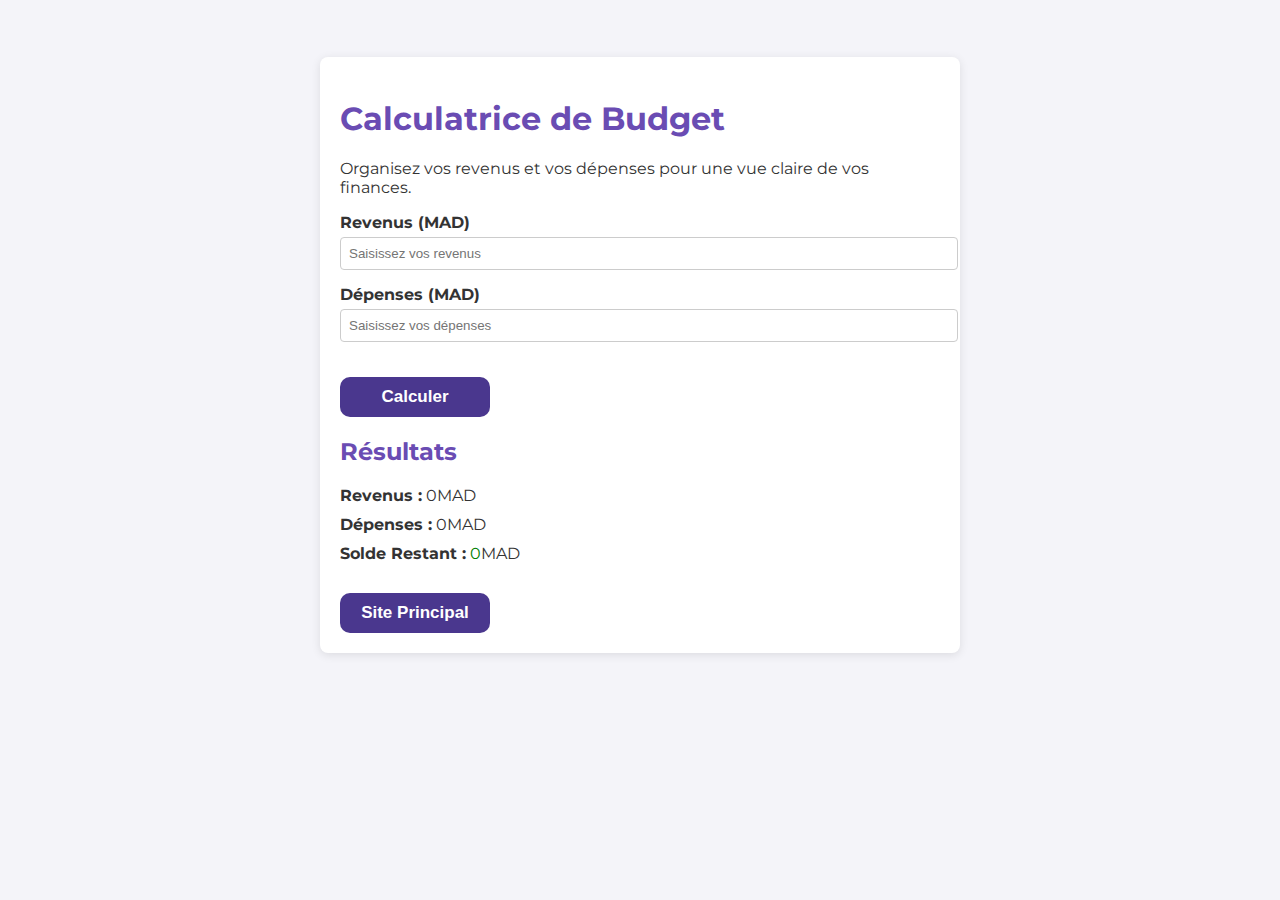
<file: Calculatrice.html>
<!DOCTYPE html>
<html lang="en">
<head>
    <meta charset="UTF-8">
    <meta name="viewport" content="width=device-width, initial-scale=1.0">
    <title>Calculatrice de Budget</title>
    <link rel="stylesheet" href="clactyles.css">
</head>
<body>
    <div class="container">
        <h1>Calculatrice de Budget</h1>
        <p>Organisez vos revenus et vos dépenses pour une vue claire de vos finances.</p>

        <form id="budget-form">
            <div class="input-group">
                <label for="income">Revenus (MAD)</label>
                <input type="number" id="income" placeholder="Saisissez vos revenus" required>
            </div>

            <div class="input-group">
                <label for="expenses">Dépenses (MAD)</label>
                <input type="number" id="expenses" placeholder="Saisissez vos dépenses" required>
            </div>

            <button type="button" id="calculate-button">Calculer</button>
        </form>

        <div class="results">
            <h2>Résultats</h2>
            <p><strong>Revenus :</strong> <span id="result-income">0</span>MAD</p>
            <p><strong>Dépenses :</strong> <span id="result-expenses">0</span>MAD</p>
            <p><strong>Solde Restant :</strong> <span id="result-balance" class="positive">0</span>MAD</p>
        </div>

        <!-- Bouton pour revenir au site principal -->
        <button id="return-button"><a href="index.html">Site Principal</a></button>
    </div>

    <script src="clacscript.js"></script>
</body>
</html>
</file>
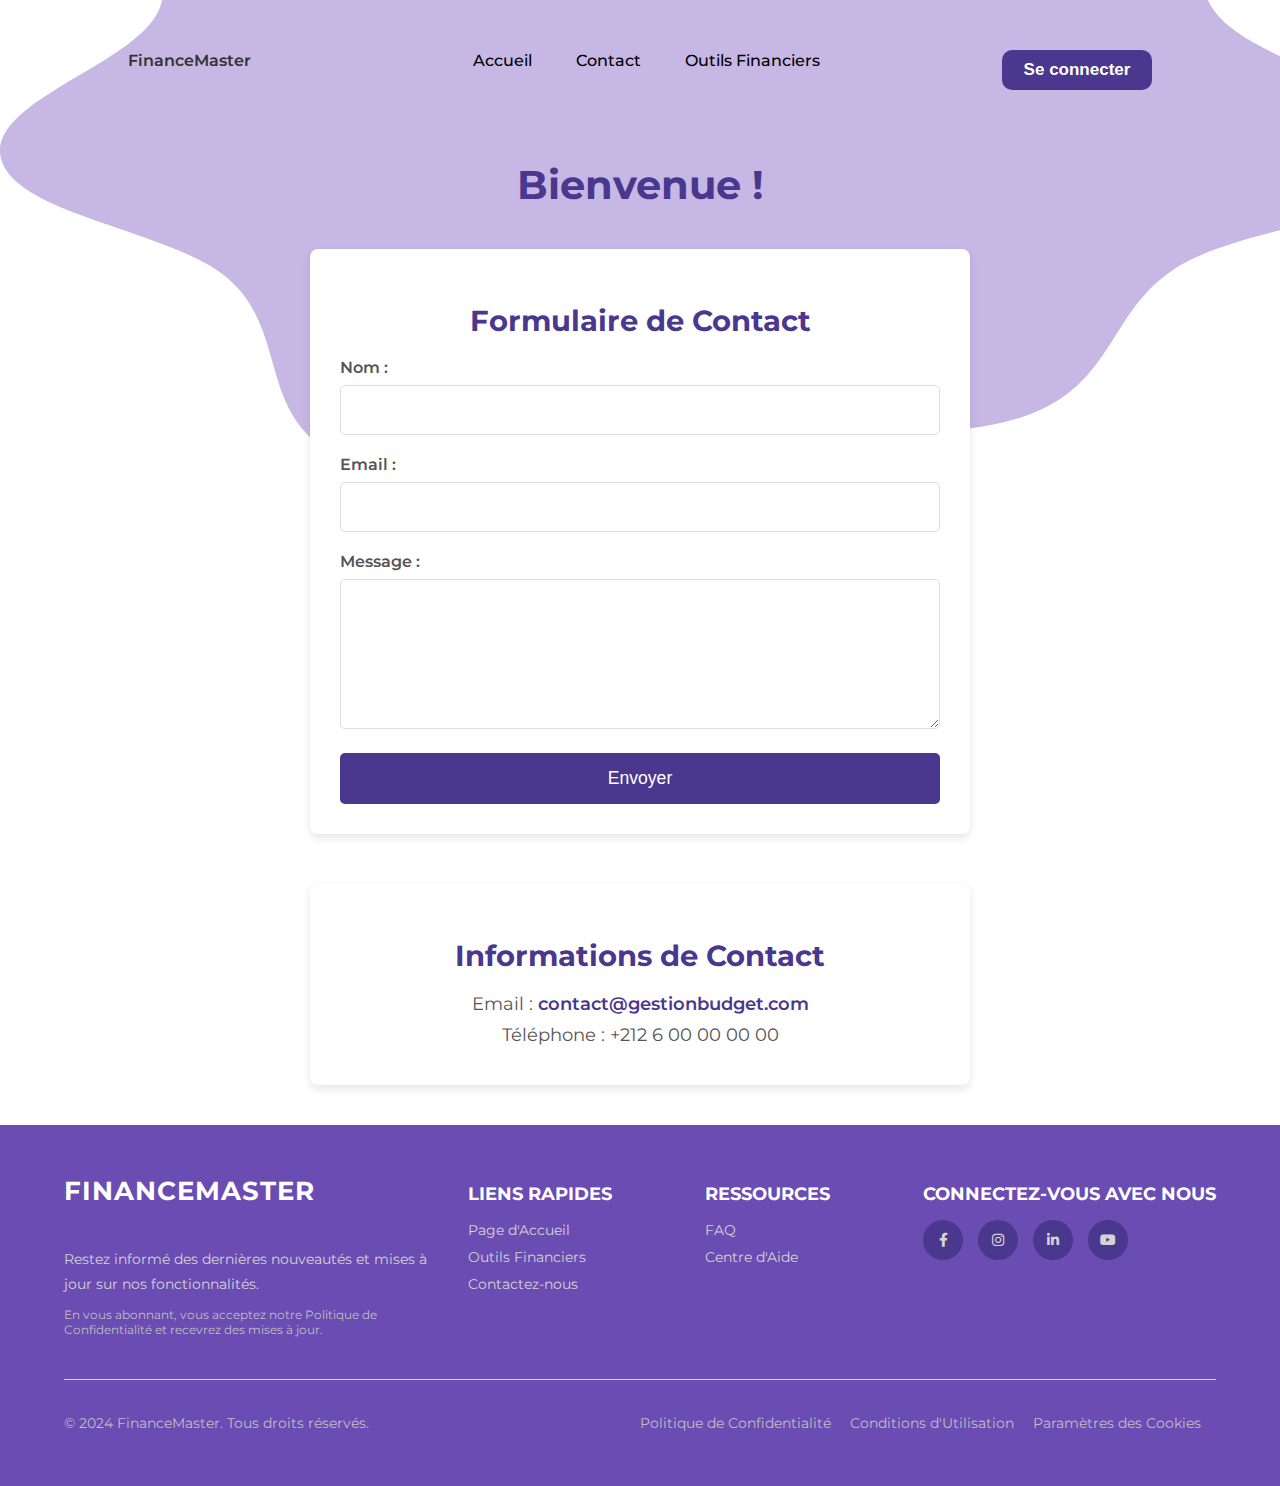
<file: contact.html>
<!DOCTYPE html>
<html lang="fr">
<head>
    <meta charset="UTF-8">
    <meta name="viewport" content="width=device-width, initial-scale=1.0">
    <title>Contact - Gestion de Budget</title>
    <link rel="stylesheet" href="contactstyle.css">
    <link rel="stylesheet" href="https://cdnjs.cloudflare.com/ajax/libs/font-awesome/6.0.0-beta3/css/all.min.css">
</head>
<body onload="initialiserPage()">

    <div class="navbar"> 
        <p class="navbar-logo">FinanceMaster</p>
        <nav>
            <ul class="navbar-menu">
                <li class="li"><a class="a" href="index.html">Accueil</a></li>
                <li class="li"><a class="a" href="contact.html">Contact</a></li>
                <li class="li"><a class="a" href="index.html#boox">Outils Financiers</a></li>
            </ul>
        </nav>
        <button class="btn"><a href="loginn.html" class="navbar-cta">Se connecter</a></button>
    </div>
    
    <h1 id="messageBienvenue">Contactez-nous</h1>

    <main>
        <section id="contact-form">
            <h2>Formulaire de Contact</h2>
            <form id="formulaire" class="foorm">
                <label class="laabel" for="name">Nom :</label>
                <input class="iinput" type="text" id="name" name="name" required>
    
                <label class="laabel" for="email">Email :</label>
                <input class="iinput" type="email" id="email" name="email" required>
    
                <label class="laabel" for="message">Message :</label>
                <textarea class="textarea" id="message" name="message" required></textarea>
    
                <button class="buutton" type="submit">Envoyer</button>
            </form>
        </section>
        <section id="contact-info">
            <h2>Informations de Contact</h2>
            <p id="pp">Email : <a href="mailto:contact@FinanceMaster.com">contact@gestionbudget.com</a></p>
            <p id="pp">Téléphone : +212 6 00 00 00 00</p>
        </section>
    
        <section id="details-visites" style="display:none;">
            <h2>Informations de Visite</h2>
            <p id="visites"></p>
            <p id="derniereVisite"></p>
        </section>
    </main>
    <footer>
        <div class="footer-container">
            <div class="footer-logo">
                <h1 id="h1">FinanceMaster</h1>
                <p id="p">Restez informé des dernières nouveautés et mises à jour sur nos fonctionnalités.</p>
                <p class="privacy-text">En vous abonnant, vous acceptez notre Politique de Confidentialité et recevrez des mises à jour.</p>
            </div>
            <div class="footer-links">
                <div>
                    <h3>Liens Rapides</h3>
                    <ul>
                        <li><a href="index.html">Page d'Accueil</a></li>
                        <li><a href="index.html#boox">Outils Financiers</a></li>
                        <li><a href="contact.html">Contactez-nous</a></li>
                    </ul>
                </div>
                <div>
                    <h3>Ressources</h3>
                    <ul>
                        <li><a href="#">FAQ</a></li>
                        <li><a href="#">Centre d'Aide</a></li>
                    </ul>
                </div>
                <div>
                    <h3>Connectez-vous avec nous</h3>
                    <ul class="social-links">
                        <li><a href="https://www.facebook.com" target="_blank"><i class="fab fa-facebook-f"></i></a></li>
                        <li><a href="https://www.instagram.com" target="_blank"><i class="fab fa-instagram"></i></a></li>
                        <li><a href="https://www.linkedin.com" target="_blank"><i class="fab fa-linkedin-in"></i></a></li>
                        <li><a href="https://www.youtube.com" target="_blank"><i class="fab fa-youtube"></i></a></li>                        
                    </ul>
                </div>
            </div>
        </div>
        <div class="footer-bottom">
            <p>© 2024 FinanceMaster. Tous droits réservés.</p>
            <div class="footer-bottom-links">
                <a href="#">Politique de Confidentialité</a>
                <a href="#">Conditions d'Utilisation</a>
                <a  onclick="afficherCookies()">Paramètres des Cookies</a>
            </div>
        </div>
    </footer>
    
  
    <!-- Bannière de confirmation -->
    <div id="confirmation-banner" style="display:none; background-color: #d4edda; color: #155724; padding: 10px; margin: 10px 0; text-align: center; border: 1px solid #c3e6cb;">
        Votre message a été envoyé avec succès !
    </div>

    <script>
        // Fonction pour définir un cookie avec une durée de vie spécifiée
function setCookie(name, value, days) {
    const date = new Date();
    date.setTime(date.getTime() + (days * 24 * 60 * 60 * 1000));
    const expires = "; expires=" + date.toUTCString();
    document.cookie = name + "=" + encodeURIComponent(value) + expires + "; path=/";
}

// Fonction pour obtenir la valeur d'un cookie
function getCookie(name) {
    const nameEQ = name + "=";
    const cookiesArray = document.cookie.split(';');
    for (let i = 0; i < cookiesArray.length; i++) {
        let cookie = cookiesArray[i].trim();
        if (cookie.indexOf(nameEQ) === 0) {
            return decodeURIComponent(cookie.substring(nameEQ.length));
        }
    }
    return null;
}

// Fonction pour afficher tous les cookies dans une alerte
function afficherCookies() {
    const cookiesArray = document.cookie.split(';');
    const decodedCookies = cookiesArray.map(cookie => decodeURIComponent(cookie.trim()));
    alert("Cookies actuels : " + decodedCookies.join('; '));
}

// Fonction pour initialiser la page et gérer les visites
function initialiserPage() {
    const name = getCookie("name");
    const visites = getCookie("visites");
    const derniereVisite = getCookie("derniereVisite");

    if (name && visites) {
        document.getElementById("messageBienvenue").innerText = "Bonjour " + name + " !";
        document.getElementById("details-visites").style.display = "block";
        document.getElementById("visites").innerText = "Nombre de visites : " + visites;
        document.getElementById("derniereVisite").innerText = "Dernière visite : " + derniereVisite;

        // Mise à jour des cookies pour la visite suivante
        setCookie("visites", parseInt(visites) + 1, 100);
        setCookie("derniereVisite", new Date().toLocaleString(), 100);
    } else {
        document.getElementById("messageBienvenue").innerText = "Bienvenue !";
        document.getElementById("contact-form").style.display = "block";
    }
}

// Gestion de l'envoi du formulaire
document.querySelector("form").onsubmit = function (event) {
    event.preventDefault(); // Empêche l'envoi par défaut du formulaire

    // Récupération des données du formulaire
    const name = document.getElementById("name").value;
    const email = document.getElementById("email").value;
    const message = document.getElementById("message").value;

    // Stockage des données dans les cookies
    setCookie("name", name, 100);
    setCookie("email", email, 100);
    setCookie("message", message, 100);
    setCookie("visites", 1, 100);
    setCookie("derniereVisite", new Date().toLocaleString(), 100);

    // Réinitialisation du formulaire
    document.querySelector("form").reset();

    // Affichage d'un message de confirmation stylé
    const confirmation = document.createElement("div");
    confirmation.innerText = "Votre message a été envoyé avec succès !";
    confirmation.style.position = "fixed";
    confirmation.style.top = "10px";
    confirmation.style.left = "50%";
    confirmation.style.transform = "translateX(-50%)";
    confirmation.style.backgroundColor = "#4caf50";
    confirmation.style.color = "white";
    confirmation.style.padding = "10px 20px";
    confirmation.style.borderRadius = "5px";
    confirmation.style.boxShadow = "0 4px 8px rgba(0, 0, 0, 0.2)";
    confirmation.style.zIndex = "1000";

    document.body.appendChild(confirmation);

    // Suppression du message après 3 secondes
    setTimeout(() => confirmation.remove(), 3000);

    // Affichage des cookies
    afficherCookies();
};

// Initialisation de la page au chargement
window.onload = initialiserPage;

    </script>
    
</body>
</html>
</file>
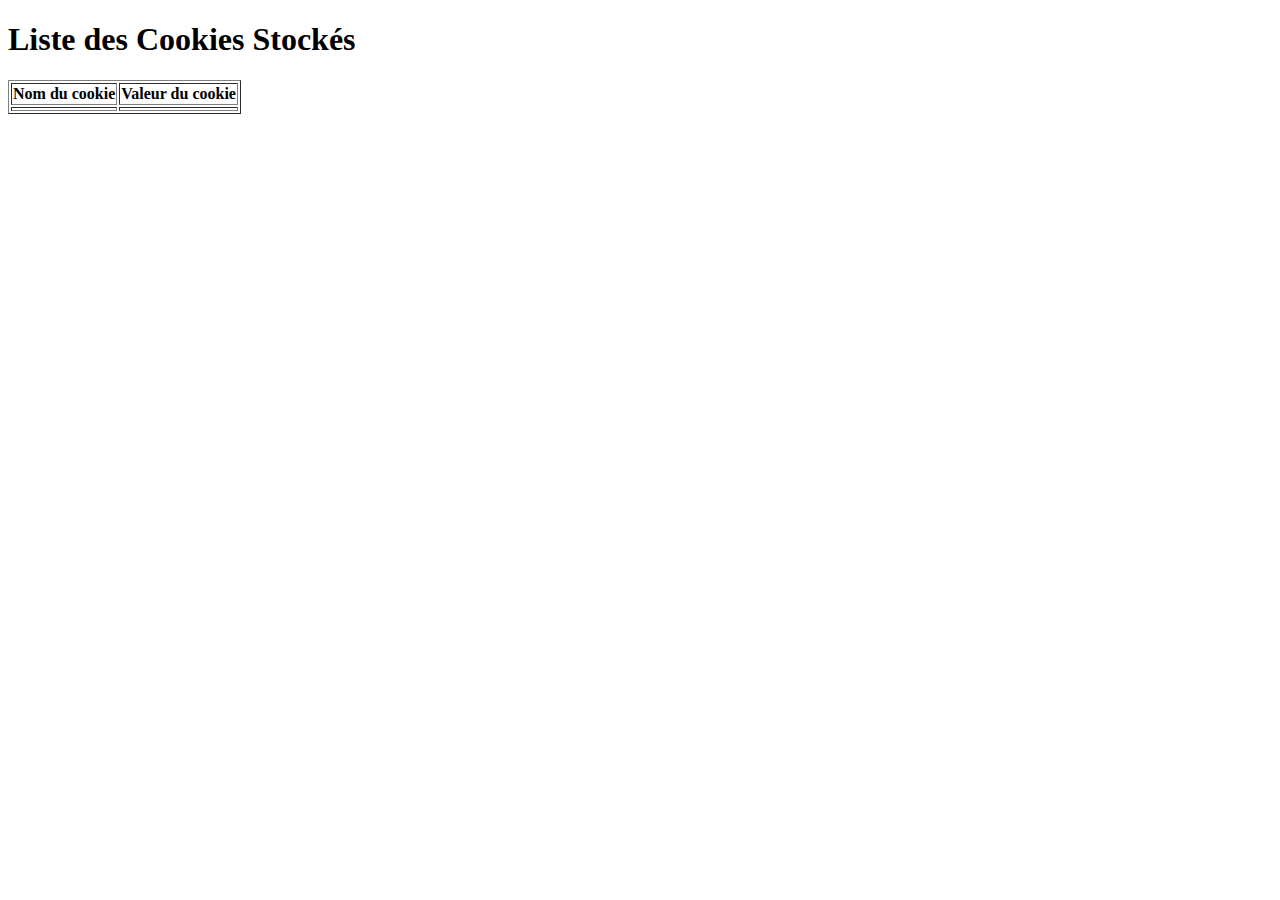
<file: cookies.html>
<!DOCTYPE html>
<html lang="fr">
<head>
    <meta charset="UTF-8">
    <meta name="viewport" content="width=device-width, initial-scale=1.0">
    <title>Cookies Stockés</title>
</head>
<body>
    <header>
        <h1>Liste des Cookies Stockés</h1>
    </header>
    
    <main>
        <table border="1">
            <thead>
                <tr>
                    <th>Nom du cookie</th>
                    <th>Valeur du cookie</th>
                </tr>
            </thead>
            <tbody id="cookies-table-body">
                <!-- Les cookies seront affichés ici -->
            </tbody>
        </table>
    </main>

    <script>
        // Fonction pour obtenir tous les cookies
        function getAllCookies() {
            const cookies = document.cookie.split(";").map(cookie => cookie.trim());
            return cookies;
        }

        // Fonction pour afficher tous les cookies dans un tableau
        function displayCookies() {
            const cookiesArray = getAllCookies();
            const tableBody = document.getElementById("cookies-table-body");

            if (cookiesArray.length === 0) {
                const row = tableBody.insertRow();
                const cell = row.insertCell();
                cell.colSpan = 2;
                cell.textContent = "Aucun cookie trouvé.";
            } else {
                cookiesArray.forEach(cookie => {
                    const [name, value] = cookie.split("=");
                    const row = tableBody.insertRow();
                    const cell1 = row.insertCell();
                    const cell2 = row.insertCell();

                    cell1.textContent = decodeURIComponent(name.trim());
                    cell2.textContent = decodeURIComponent(value.trim());
                });
            }
        }

        // Afficher les cookies au chargement de la page
        window.onload = displayCookies;
    </script>
</body>
</html>
</file>
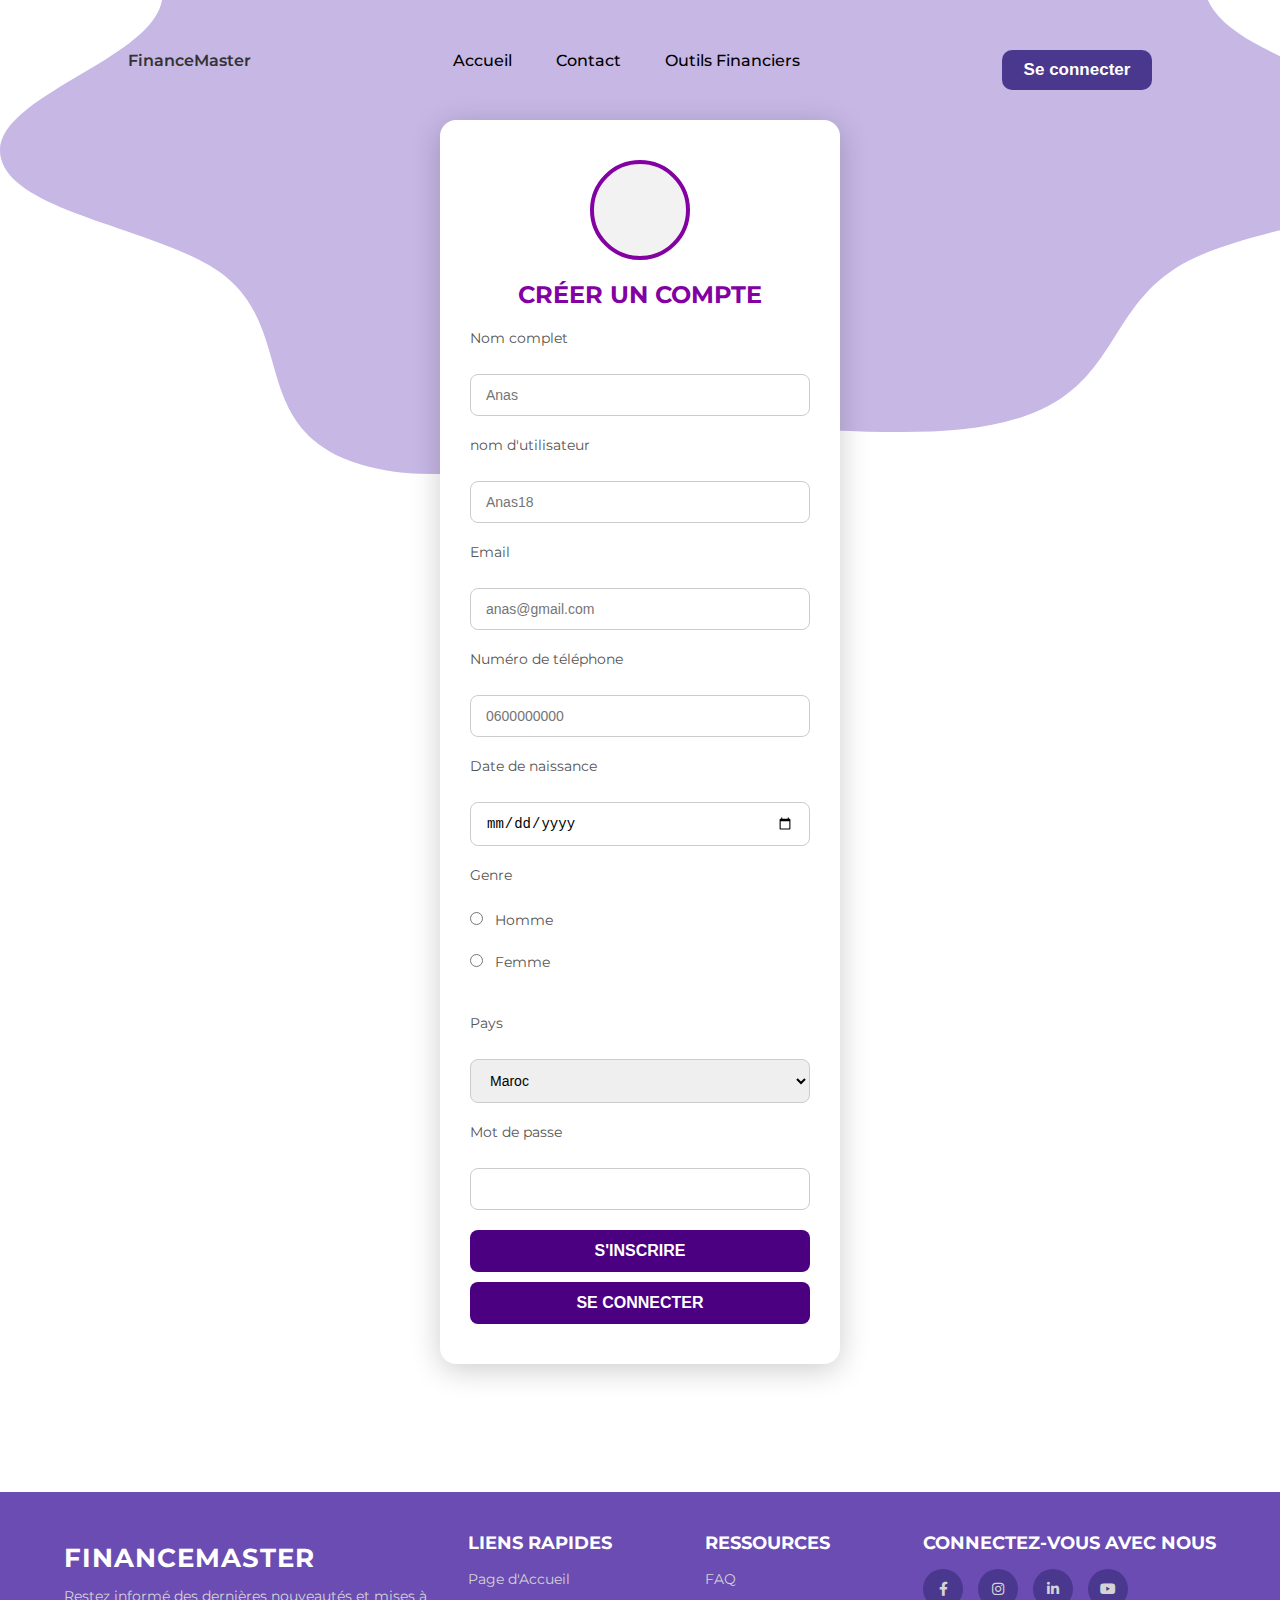
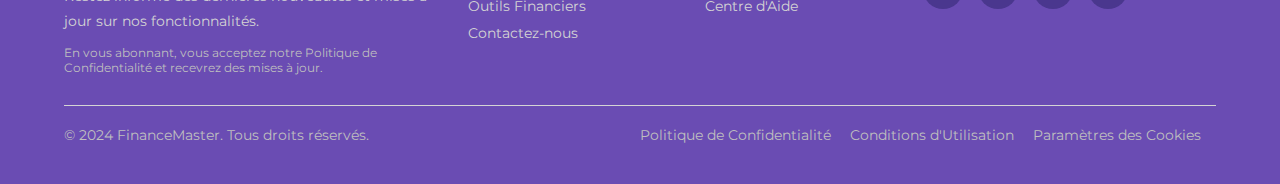
<file: login.html>
<!DOCTYPE html>
<html lang="en">
<head>
    <meta charset="UTF-8">
    <meta name="viewport" content="width=device-width, initial-scale=1.0">
    <title>Formulaire d'inscription</title>
    <link rel="stylesheet" href="loginstyle.css">
    <link rel="stylesheet" href="https://cdnjs.cloudflare.com/ajax/libs/font-awesome/6.0.0-beta3/css/all.min.css">
</head>
<body>
    <header>
        <div class="navbar"></nav> 
            <p class="navbar-logo">FinanceMaster</p>
            <nav>
                <ul class="navbar-menu">
                    <li class="li"><a class="a" href="index.html">Accueil</a></li>
                    <li class="li"><a class="a" href="contact.html">Contact</a></li>
                    <li class="li"><a class="a" href="index.html#boox">Outils Financiers</a></li>
                </ul>
            </nav>
            <button  id="login-button" class="btn"><a href="loginn.html" class="navbar-cta">Se connecter</a></button>
            </div>
    </header>
    <main>
        <div class="form-container">
            <div class="avatar"></div>
            <h2>CRÉER UN COMPTE</h2>
            <form id="signup-form">
                <label>Nom complet</label><br>
                <input type="text" id="full-name" placeholder="Anas" required><br>

                <label>nom d'utilisateur</label><br>
                <input type="text" id="utilisateur"  placeholder="Anas18"><br>

                <label>Email</label><br>
                <input type="email" id="email" placeholder="anas@gmail.com" required><br>

                <label>Numéro de téléphone</label><br>
                <input type="tel" id="phone" placeholder="0600000000" required><br>

                <label>Date de naissance</label><br>
                <input type="date" id="birthdate" required><br>

                <label>Genre</label><br>
                <label>
                    <input type="radio" name="gender" value="Homme" required> Homme
                </label>
                <label>
                    <input type="radio" name="gender" value="Femme"> Femme
                </label><br>

                <label>Pays</label><br>
                <select id="country" required>
                    <option value="maroc">Maroc</option>
                    <option value="france">France</option>
                    <option value="espagne">Espagne</option>
                    <option value="algérie">Algérie</option>
                    <option value="tunisie">Tunisie</option>
                    <option value="italie">Italie</option>
                    <option value="allemagne">Allemagne</option>
                    <option value="canada">Canada</option>
                    <option value="états-unis">États-Unis</option>
                    <option value="royaume-uni">Royaume-Uni</option>
                    <option value="brésil">Brésil</option>
                    <option value="japon">Japon</option>
                    <option value="chine">Chine</option>
                    <option value="inde">Inde</option>
                    <option value="australie">Australie</option>
                </select><br>

                <label>Mot de passe</label><br>
                <input type="password" id="password" required><br>

                <button type="button" id="signup-button">S'inscrire</button><br>
                <button class="mo" type="button"><a href="login.html" class="navbar-cta">Se connecter</a></button>
                
            </form>
        </div>
    </main>
    <footer>
        <div class="footer-container">
            <div class="footer-logo">
                <h1 id="h1">FinanceMaster</h1>
                <p id="p">Restez informé des dernières nouveautés et mises à jour sur nos fonctionnalités.</p>
                <p class="privacy-text">En vous abonnant, vous acceptez notre Politique de Confidentialité et recevrez des mises à jour.</p>
            </div>
            <div class="footer-links">
                <div>
                    <h3>Liens Rapides</h3>
                    <ul>
                        <li><a href="#">Page d'Accueil</a></li>
                        <li><a href="#boox">Outils Financiers</a></li>
                        <li><a href="contact.html">Contactez-nous</a></li>
                    </ul>
                </div>
                <div>
                    <h3>Ressources</h3>
                    <ul>
                        <li><a href="#">FAQ</a></li>
                        <li><a href="#">Centre d'Aide</a></li>
                    </ul>
                </div>
                <div>
                    <h3>Connectez-vous avec nous</h3>
                    <ul class="social-links">
                        <li><a href="https://www.facebook.com" target="_blank"><i class="fab fa-facebook-f"></i></a></li>
                        <li><a href="https://www.instagram.com" target="_blank"><i class="fab fa-instagram"></i></a></li>
                        <li><a href="https://www.linkedin.com" target="_blank"><i class="fab fa-linkedin-in"></i></a></li>
                        <li><a href="https://www.youtube.com" target="_blank"><i class="fab fa-youtube"></i></a></li>        
                    </ul>
                </div>
            </div>
        </div>
        <div class="footer-bottom">
            <p>© 2024 FinanceMaster. Tous droits réservés.</p>
            <div class="footer-bottom-links">
                <a href="#">Politique de Confidentialité</a>
                <a href="#">Conditions d'Utilisation</a>
                <a href="cookies.html" id="cookie-info-link">Paramètres des Cookies</a>
            </div>
        </div>
    </footer>
    <script>
        // Fonction pour définir un cookie avec une durée de vie spécifiée
        function setCookie(name, value, days) {
            const date = new Date();
            date.setTime(date.getTime() + (days * 24 * 60 * 60 * 1000));
            const expires = "; expires=" + date.toUTCString();
            document.cookie = name + "=" + encodeURIComponent(value) + expires + "; path=/";
        }

        // Fonction pour gérer la soumission du formulaire d'inscription
        document.getElementById('signup-button').onclick = function () {
            const fullName = document.getElementById('full-name').value;
            const utilisateur = document.getElementById('utilisateur').value;
            const email = document.getElementById('email').value;
            const phone = document.getElementById('phone').value;
            const birthdate = document.getElementById('birthdate').value;
            const gender = document.querySelector('input[name="gender"]:checked')?.value;
            const country = document.getElementById('country').value;
            const password = document.getElementById('password').value;

            if (!fullName || !utilisateur || !email || !phone || !birthdate || !gender || !country || !password) {
                alert("Veuillez remplir tous les champs.");
                return;
            }

            // Enregistrer les données dans les cookies
            setCookie("fullName", fullName, 7);
            setCookie("utilisateur", utilisateur, 7);
            setCookie("email", email, 7);
            setCookie("phone", phone, 7);
            setCookie("birthdate", birthdate, 7);
            setCookie("gender", gender, 7);
            setCookie("country", country, 7);

            alert("Inscription réussie ! Vous allez être redirigé vers la page pour Se connecter et Les cookies ont été récupérés !.");

            // Rediriger vers la page d'accueil après l'inscription
            window.location.href = "loginn.html";
        };
    </script>
  
</body>
</html>
</file>
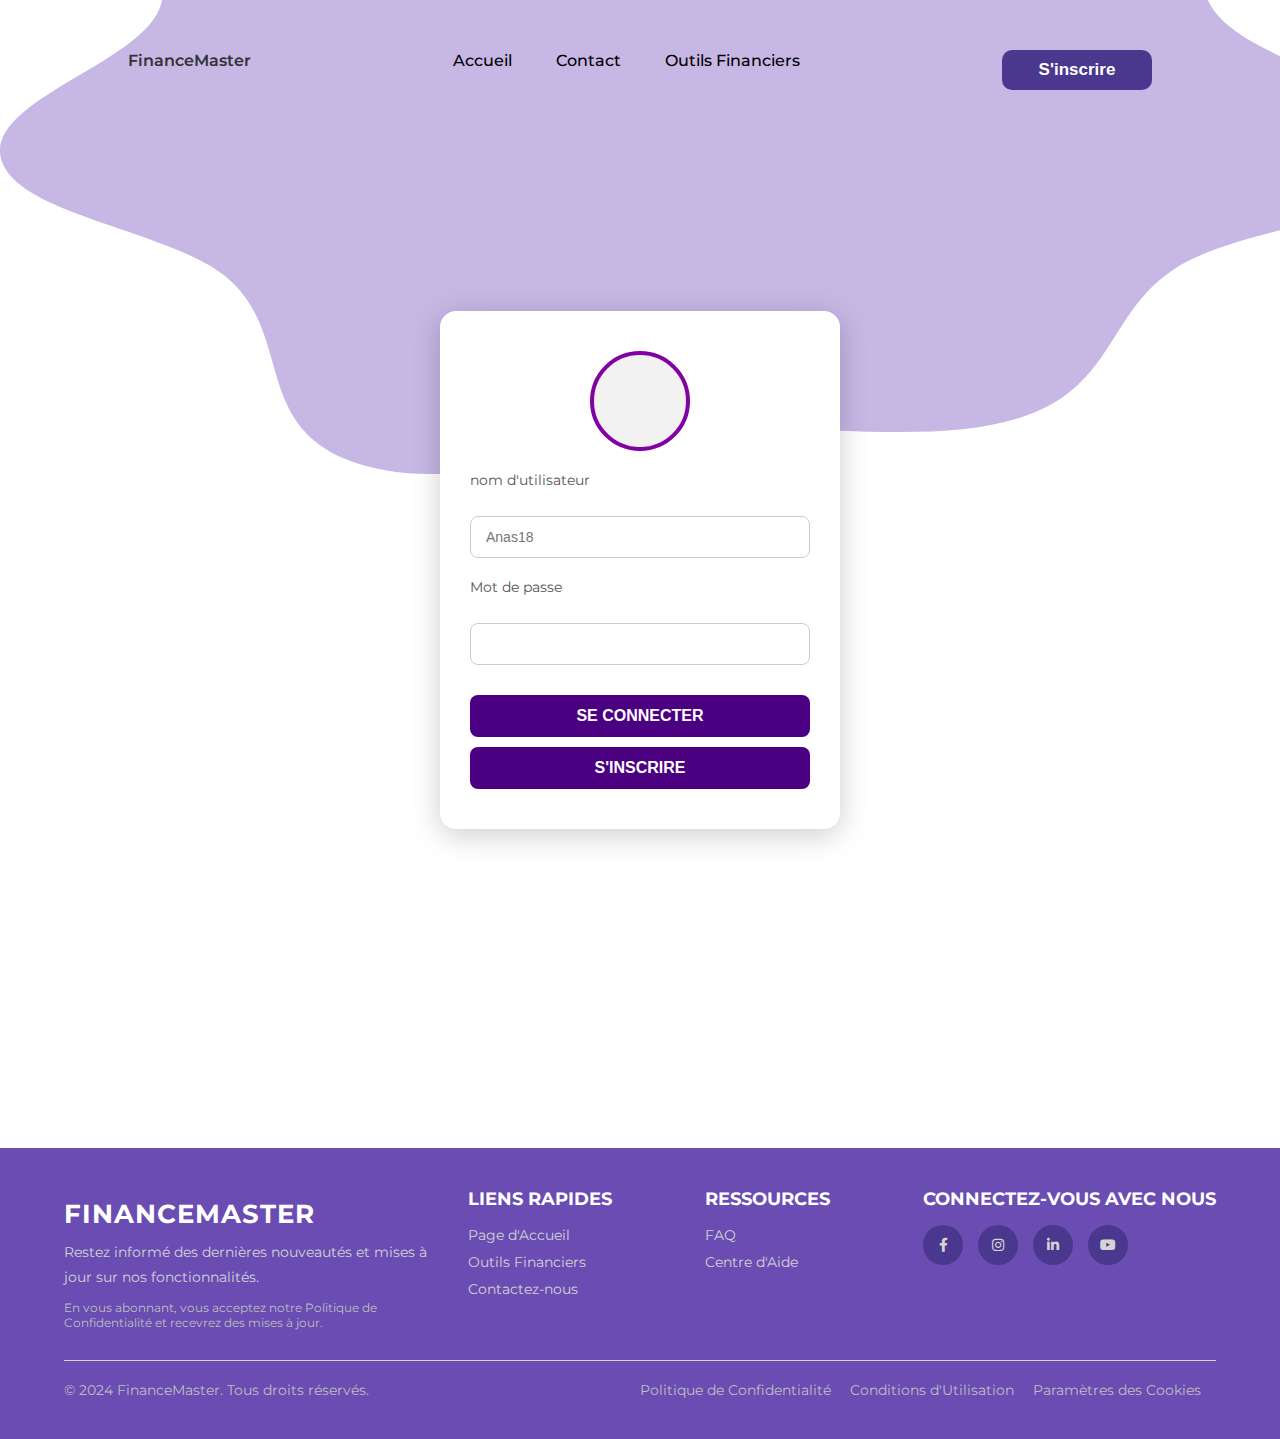
<file: loginn.html>
<!DOCTYPE html>
<html lang="fr">
<head>
    <meta charset="UTF-8">
    <meta name="viewport" content="width=device-width, initial-scale=1.0">
    <title>Formulaire d'inscription</title>
    <link rel="stylesheet" href="loginstyle.css">
    <link rel="stylesheet" href="https://cdnjs.cloudflare.com/ajax/libs/font-awesome/6.0.0-beta3/css/all.min.css">
</head>
<body>
    <header>
        <div class="navbar"></nav> 
            <p class="navbar-logo">FinanceMaster</p>
            <nav>
                <ul class="navbar-menu">
                    <li class="li"><a class="a" href="index.html">Accueil</a></li>
                    <li class="li"><a class="a" href="contact.html">Contact</a></li>
                    <li class="li"><a class="a" href="index.html#boox">Outils Financiers</a></li>
                </ul>
            </nav>
            <button  id="login-button" class="btn"><a href="login.html" class="navbar-cta">S'inscrire</a></button>
            </div>
    </header>
    <main>
        <div class="form-container">
            <div class="avatar"></div>
            <form>
                <label>nom d'utilisateur</label><br>
                <input type="text" placeholder="Anas18" id="utilisateur"><br>
                <label>Mot de passe</label><br>
                <input type="password" id="password"><br>
                <button class="moo" type="button">Se connecter</button><br>
                <button class="mo" type="button">
                    <a href="login.html" class="navbar-cta">S'inscrire</a>
                </button>
            </form>
        </div>
    </main>

    <footer>
        <div class="footer-container">
            <div class="footer-logo">
                <h1 id="h1">FinanceMaster</h1>
                <p id="p">Restez informé des dernières nouveautés et mises à jour sur nos fonctionnalités.</p>
                <p class="privacy-text">En vous abonnant, vous acceptez notre Politique de Confidentialité et recevrez des mises à jour.</p>
            </div>
            <div class="footer-links">
                <div>
                    <h3>Liens Rapides</h3>
                    <ul>
                        <li><a href="index.html">Page d'Accueil</a></li>
                        <li><a href="index.html#boox">Outils Financiers</a></li>
                        <li><a href="contact.html">Contactez-nous</a></li>
                    </ul>
                </div>
                <div>
                    <h3>Ressources</h3>
                    <ul>
                        <li><a href="#">FAQ</a></li>
                        <li><a href="#">Centre d'Aide</a></li>
                    </ul>
                </div>
                <div>
                    <h3>Connectez-vous avec nous</h3>
                    <ul class="social-links">
                        <li><a href="https://www.facebook.com" target="_blank"><i class="fab fa-facebook-f"></i></a></li>
                        <li><a href="https://www.instagram.com" target="_blank"><i class="fab fa-instagram"></i></a></li>
                        <li><a href="https://www.linkedin.com" target="_blank"><i class="fab fa-linkedin-in"></i></a></li>
                        <li><a href="https://www.youtube.com" target="_blank"><i class="fab fa-youtube"></i></a></li>                        
                    </ul>
                </div>
            </div>
        </div>
        <div class="footer-bottom">
            <p>© 2024 FinanceMaster. Tous droits réservés.</p>
            <div class="footer-bottom-links">
                <a href="#">Politique de Confidentialité</a>
                <a href="#">Conditions d'Utilisation</a>
                <a href="cookies.html" id="cookie-info-link">Paramètres des Cookies</a>
            </div>
        </div>
    </footer>

    <script>
        function setCookie(name, value, days) {
            const date = new Date();
            date.setTime(date.getTime() + (days * 24 * 60 * 60 * 1000));
            document.cookie = `${name}=${encodeURIComponent(value)}; expires=${date.toUTCString()}; path=/`;
        }
    
        document.querySelector(".moo").onclick = function () {
            const utilisateur = document.getElementById("utilisateur").value;
            const password = document.getElementById("password").value;
    
            if (utilisateur && password) {
                // Enregistrer les informations dans les cookies
                setCookie("utilisateur", utilisateur, 100);
                setCookie("isLoggedIn", "true", 100);
    
                alert("Les cookies ont été récupérés !");
                window.location.href = "index.html";
            } else {
                alert("Veuillez remplir tous les champs.");
            }
        };
    </script>
    
</body>
</html>
</file>
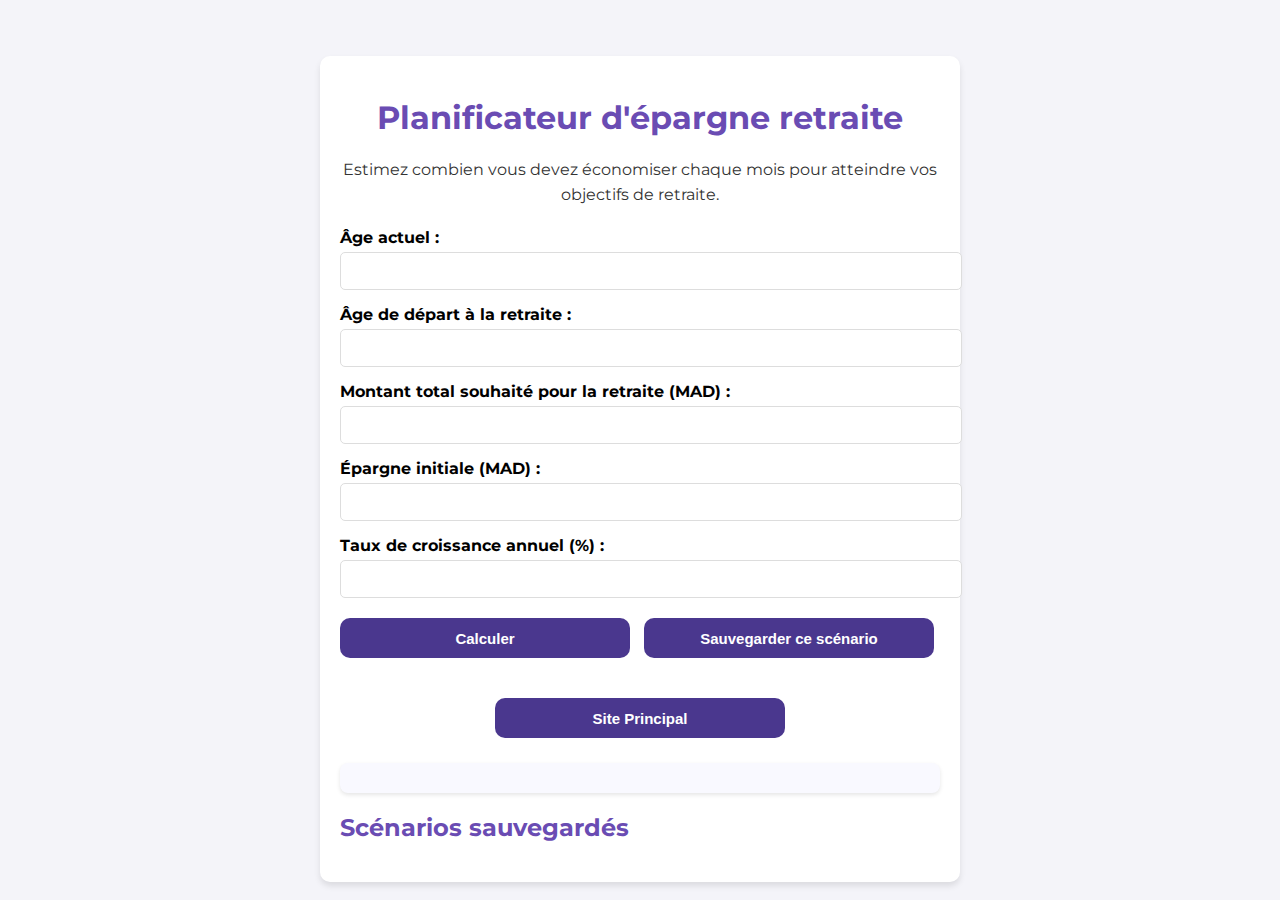
<file: Planificateur.html>
<!DOCTYPE html>
<html lang="en">
<head>
  <meta charset="UTF-8">
  <meta name="viewport" content="width=device-width, initial-scale=1.0">
  <title>Planificateur d'épargne retraite</title>
  <link rel="stylesheet" href="Planificateurstyle.css">
</head>
<body>
  <div class="container">
    <h1>Planificateur d'épargne retraite</h1>
    <p>
      Estimez combien vous devez économiser chaque mois pour atteindre vos objectifs de retraite.
    </p>
    
    <form id="retirement-form">
      <label for="current-age">Âge actuel :</label>
      <input type="number" id="current-age" min="18" required>

      <label for="retirement-age">Âge de départ à la retraite :</label>
      <input type="number" id="retirement-age" min="18" required>

      <label for="goal-amount">Montant total souhaité pour la retraite (MAD) :</label>
      <input type="number" id="goal-amount" min="1000" required>

      <label for="initial-savings">Épargne initiale (MAD) :</label>
      <input type="number" id="initial-savings" min="0" required>

      <label for="growth-rate">Taux de croissance annuel (%) :</label>
      <input type="number" id="growth-rate" min="0" step="0.1" required>

      <button type="button" id="calculate-button">Calculer</button>
      <button type="button" id="save-scenario">Sauvegarder ce scénario</button>
    </form>
    <div class="btnn">
        <button onclick="window.location.href='index.html';" >Site Principal</button>
    </div>
    
    <div id="result"></div>

    <h2>Scénarios sauvegardés</h2>
    <ul id="saved-scenarios"></ul>
  </div>
  <script src="Planificateurscript.js"></script>
</body>
</html>
</file>
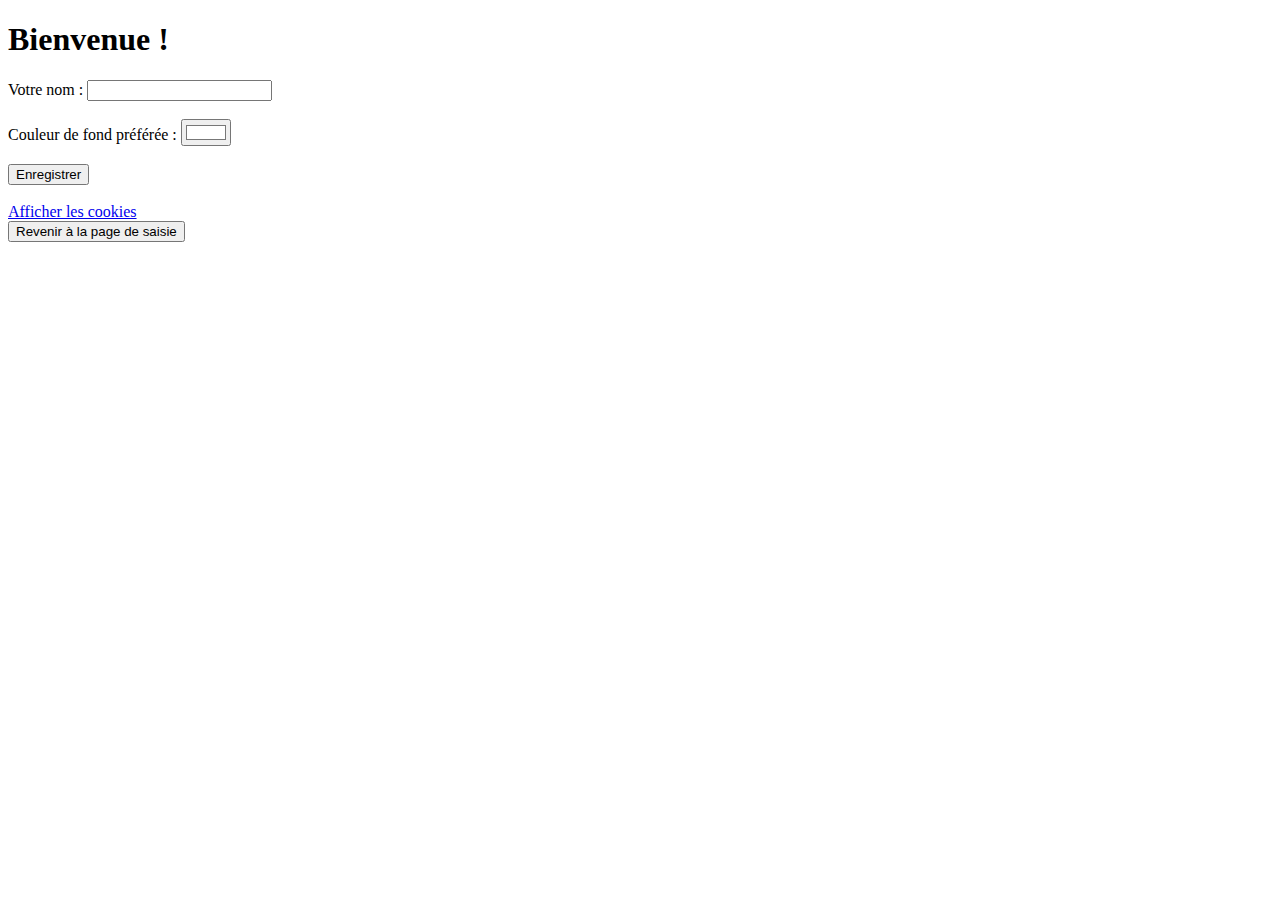
<file: test.html>
<!DOCTYPE html>
<html lang="fr">
<head>
    <meta charset="UTF-8">
    <meta name="viewport" content="width=device-width, initial-scale=1.0">
    <title>Page avec Cookies</title>
</head>
<body>

    <h1 id="messageBienvenue"></h1>
    <p id="visites"></p>
    <p id="derniereVisite"></p>
    
    <form id="formulaire" style="display: none;">
        <label for="nom">Votre nom :</label>
        <input type="text" id="nom" required><br><br>

        <label for="couleur">Couleur de fond préférée :</label>
        <input type="color" id="couleur" value="#ffffff"><br><br>

        <button type="submit">Enregistrer</button>
    </form>

    <br>
    <a href="#" onclick="afficherCookies()">Afficher les cookies</a>
    <br>
    <button onclick="reinitialiserCookies()">Revenir à la page de saisie</button>

    <script>
        // Récupérer la valeur d'un cookie
        function getCookie(nom) {
            let name = nom + "=";
            let decodedCookie = decodeURIComponent(document.cookie);
            let cookies = decodedCookie.split(';');
            for (let i = 0; i < cookies.length; i++) {
                let c = cookies[i].trim();
                if (c.indexOf(name) === 0) {
                    return c.substring(name.length);
                }
            }
            return "";
        }

        // Définir un cookie avec une durée d'expiration
        function setCookie(nom, valeur, jours) {
            let d = new Date();
            d.setTime(d.getTime() + (jours * 24 * 60 * 60 * 1000));
            let expires = "expires=" + d.toUTCString();
            document.cookie = `${nom}=${valeur};${expires};path=/`;
        }

        // Afficher tous les cookies dans une alerte
        function afficherCookies() {
            alert(document.cookie);
        }

        // Initialiser la page selon les cookies
        function initialiserPage() {
            let nom = getCookie("nom");
            let visites = getCookie("visites");
            let derniereVisite = getCookie("derniereVisite");
            let couleurPreferee = getCookie("couleur");

            if (nom !== "") {
                document.body.style.backgroundColor = couleurPreferee || "#ffffff";
                document.getElementById("messageBienvenue").innerText = `Bonjour ${nom} !`;
                document.getElementById("visites").innerText = `Vous avez visité cette page ${visites} fois.`;
                document.getElementById("derniereVisite").innerText = `Dernière visite : ${derniereVisite}`;
                setCookie("visites", parseInt(visites || 0) + 1, 100);
                setCookie("derniereVisite", new Date().toLocaleString(), 100);
            } else {
                document.getElementById("messageBienvenue").innerText = "Bienvenue !";
                document.getElementById("formulaire").style.display = "block";
            }
        }

        // Réinitialiser tous les cookies et recharger la page
        function reinitialiserCookies() {
            setCookie("nom", "", -1);
            setCookie("visites", "", -1);
            setCookie("derniereVisite", "", -1);
            setCookie("couleur", "", -1);
            location.reload();
        }

        // Gérer la soumission du formulaire
        document.getElementById("formulaire").onsubmit = function(event) {
            event.preventDefault();
            let nom = document.getElementById("nom").value;
            let couleur = document.getElementById("couleur").value;
            let visites = getCookie("visites") ? parseInt(getCookie("visites")) : 0;

            setCookie("nom", nom, 100);
            setCookie("visites", visites + 1, 100);
            setCookie("derniereVisite", new Date().toLocaleString(), 100);
            setCookie("couleur", couleur, 100);

            location.reload();
        };

        // Initialisation de la page au chargement
        initialiserPage();
    </script>

</body>
</html>
</file>
<file: clactyles.css>
@import url('https://fonts.googleapis.com/css2?family=Montserrat:ital,wght@0,100..900;1,100..900&display=swap');
body {
    font-family: "Montserrat",sans-serif;
    margin: 0;
    padding: 20px;
    background-color: #f4f4f9;
    color: #333;
}

.container {
    max-width: 600px;
    margin: auto;
    background: #fff;
    padding: 20px;
    border-radius: 8px;
    box-shadow: 0 2px 10px rgba(0, 0, 0, 0.1);
    margin-top: 3%;
}

h1, h2 {
    color: #6A4CB3;
}

.input-group {
    margin-bottom: 15px;
}

.input-group label {
    display: block;
    margin-bottom: 5px;
    font-weight: bold;
}

.input-group input {
    width: 100%;
    padding: 8px;
    border: 1px solid #ccc;
    border-radius: 4px;
}

button {
    transition: all 0.3s ease 0s;
    width: 150px;
    height: 40px;
    background: #4A378E;
    border-radius: 10px;
    border: none;
    color: #fff;
    font-size: 17px;
    cursor: pointer;
    font-weight: bold;
    text-align: center;
    margin-top: 20px;
    text-decoration: none;
}
a{
    text-decoration: none;
    color: #fff;
   
}
button:hover a {
    color: #4A378E; /* Change la couleur du texte de <a> au survol */
}
button:hover {
    background: #fff;
    color: #4A378E;
    border: 1px solid #4A378E ;
    
}

.results {
    margin-top: 20px;
}

.results p {
    margin: 10px 0;
}

.positive {
    color: green;
}

.negative {
    color: red;
}
</file>
<file: contactstyle.css>
/* Importation de la police */
@import url('https://fonts.googleapis.com/css2?family=Montserrat:ital,wght@0,100..900;1,100..900&display=swap');

/* Style global */
body {
    font-family: "Montserrat", sans-serif;
    margin: 0;
    padding: 0;
    background-color: #fff;
    color: #333;
    background-image: url('Background\ \(7\).svg');
}

/* Navbar */
.li,.a{
    font-weight: 500;
    font-family: "Montserrat",sans-serif;
    font-size: 16;
    text-decoration: none;
    color: #000000;
}
.navbar{
    display: flex;
    justify-content: space-between;
    align-items: center;
    padding: 30px 10%;
}
.navbar-logo{
    cursor: pointer;
    font-weight: 600;
    font-family: "Montserrat",sans-serif;
    font-size: 16;
}
.navbar-menu{
    list-style: none;
}
.navbar-menu .li {
    display: inline-block;
    padding: 0px 20px;
}
.navbar-menu .li .a {
    transition: all 0.3s ease 0s;
}
.navbar-menu .li .a:hover {
    color: #6A4CB3;
}
.navbar-cta{
    text-decoration: none;
    color: #fff;
   
}
.btn{
    transition: all 0.3s ease 0s;
    width: 150px;
    height: 40px;
    background: #4A378E;
    border-radius: 10px;
    border: none;
    color: #fff;
    font-size: 17px;
    cursor: pointer;
    font-weight: bold;
    text-align: center;
    margin-top: 20px;
    text-decoration: none;
 
}
.btn:hover .navbar-cta {
    color: #4A378E; /* Change la couleur du texte de <a> au survol */
}
.btn:hover{
    background: #fff;
    color: #4A378E;
    border: 1px solid #4A378E ;
    
}
/* Formulaire de contact */
/* Style global */


/* Entête */


/* Formulaire de contact */
/* Style global */


/* Entête */
h1 {
    text-align: center;
    font-size: 2.5rem;
    color: #4A378E;
    margin: 40px 0;
}

/* Formulaire de contact */
main {
    display: flex;
    justify-content: center;
    margin: 40px 0;
    padding: 0 20px;
    flex-direction: column;
    align-items: center;
}

#contact-form {
    background-color: #fff;
    padding: 30px;
    border-radius: 8px;
    box-shadow: 0 4px 10px rgba(0, 0, 0, 0.1);
    width: 100%;
    max-width: 600px;
}

h2 {
    font-size: 1.8rem;
    color: #4A378E;
    text-align: center;
    margin-bottom: 20px;
}

.laabel {
    display: block;
    font-size: 1rem;
    font-weight: 600;
    margin-bottom: 8px;
    color: #555;
}

.iinput, .textarea {
    width: 100%;
    padding: 15px;
    font-size: 1rem;
    margin-bottom: 20px;
    border-radius: 5px;
    border: 1px solid #ddd;
    box-sizing: border-box;
    transition: all 0.3s ease;
}

.iinput:focus, .textarea:focus {
    border-color: #4A378E;
    outline: none;
    box-shadow: 0 0 5px rgba(74, 55, 142, 0.2);
}

.textarea {
    min-height: 150px;
    resize: vertical;
}

.buutton {
    width: 100%;
    padding: 15px;
    background-color: #4A378E;
    color: white;
    border: none;
    border-radius: 5px;
    font-size: 1.1rem;
    cursor: pointer;
    transition: background-color 0.3s ease;
}

.buutton:hover {
    background-color: #6A4CB3;
}

/* Informations de contact */
#contact-info {
    margin-top: 50px;
    text-align: center;
    width: 100%;
    max-width: 600px;
    background-color: #fff;
    padding: 30px;
    border-radius: 8px;
    box-shadow: 0 4px 10px rgba(0, 0, 0, 0.1);
}

#contact-info #pp {
    font-size: 1.1rem;
    margin: 10px 0;
    color: #555;
}

#contact-info a {
    color: #4A378E;
    text-decoration: none;
    font-weight: 600;
}

#contact-info a:hover {
    text-decoration: underline;
}

/* Styles responsive */
@media (max-width: 768px) {
    h1 {
        font-size: 2rem;
    }

    .iinput, .textarea, .buutton {
        font-size: 1rem;
    }

    #contact-form, #contact-info {
        padding: 20px;
    }
}


/* Cookie Banner */
.cookie-banner {
    position: fixed;
    bottom: 0;
    left: 0;
    width: 100%;
    background-color: #4A378E;
    color: white;
    text-align: center;
    padding: 15px;
    font-size: 16px;
    z-index: 1000;
}

.cookie-banner button {
    margin-left: 20px;
    padding: 8px 16px;
    background-color: #6A4CB3;
    color: white;
    border: none;
    border-radius: 5px;
    cursor: pointer;
}

.cookie-banner button:hover {
    background-color: #4A378E;
}

/* Footer principal */
footer {
    background-color: #6A4CB3; /* Couleur pourpre élégante avec une teinte plus professionnelle */
    padding: 40px 5%;
    color: #ffffff;
    
}

/* Conteneur principal du footer */
.footer-container {
    display: flex;
    flex-wrap: wrap;
    justify-content: space-between;
    gap: 30px;
}

/* Section logo du footer */
.footer-logo {
    flex: 1;
    min-width: 200px;
}

.footer-logo #h1 {
    font-size: 26px;
    margin-top: 10px;
    color: #ffffff;
    text-transform: uppercase; /* Majuscules pour le titre */
    letter-spacing: 1px; 
    margin-right: 40%;/* Espacement pour une meilleure lisibilité */
}

.footer-logo #p {
    font-size: 14px;
    line-height: 1.8;
    margin: 10px 0;
    color: #d4d4d4; /* Texte avec une légère teinte grise */
}

/* Formulaire d'inscription à la newsletter */
.newsletter-form {
    display: flex;
    flex-wrap: wrap;
    gap: 10px;
}


.newsletter-form input {
    flex: 1;
    padding: 12px;
    border: 1px solid #bbb;
    border-radius: 10px;
    font-size: 14px;
    color: #333;
}

.newsletter-form button {
    padding: 12px 20px;
    border: none;
    background-color: #4A378E; /* Teinte plus foncée pour le bouton */
    color: #ffffff;
    border-radius: 10px;
    font-size: 14px;
    cursor: pointer;
    transition: background-color 0.3s ease;
}

.newsletter-form button:hover {
   
    background: #fff;
    color: #341F6C;
    border: 1px solid #341F6C ; /* Changement de couleur au survol */
}

.privacy-text {
    font-size: 12px;
    margin-top: 10px;
    color: #bfbfbf;
    text-align: left;
}

/* Liens du footer */
.footer-links {
    flex: 2;
    display: flex;
    flex-wrap: wrap;
    justify-content: space-between;
    gap: 30px;
}

.footer-links h3 {
    font-size: 18px;
    color: #ffffff;
    margin-bottom: 15px;
    text-transform: uppercase;
}

.footer-links ul {
    list-style: none;
    padding: 0;
    margin: 0;
}

.footer-links ul li {
    margin-bottom: 8px;
}

.footer-links ul li a {
    text-decoration: none;
    color: #d4d4d4;
    font-size: 14px;
    transition: color 0.3s ease, text-decoration 0.3s ease;
}

.footer-links ul li a:hover {
    color: #ffffff;
    text-decoration: underline;
}

/* Liens sociaux */
/* Style des icônes sociales */
.social-links {
    display: flex;
    gap: 15px;
    padding: 10px 0;
}

.social-links li {
    list-style: none;
}

.social-links li a {
    display: inline-block;
    width: 40px;
    text-decoration: none;
    height: 40px;
    background-color: #4A378E; /* Couleur d'arrière-plan pour l'icône */
    color: #fff;
    border-radius: 50%;
    text-align: center;
    line-height: 40px;
    font-size: 18px;
    transition: background-color 0.3s ease, transform 0.3s ease;
}

.social-links li a:hover {
    background-color: #341F6C; /* Changement de couleur au survol */
    transform: scale(1.1); /* Zoom léger au survol */
}


/* Bas de page (footer-bottom) */
.footer-bottom {
    display: flex;
    flex-wrap: wrap;
    justify-content: space-between;
    align-items: center;
    margin-top: 30px;
    padding-top: 20px;
    border-top: 1px solid #d4d4d4;
    font-size: 14px;
    color: #bfbfbf;
}

.footer-bottom a {
    text-decoration: none;
    color: #bfbfbf;
    transition: color 0.3s ease;
    margin-right: 15px;
}

.footer-bottom a:hover {
    color: #ffffff;
    text-decoration: underline;
}

/* Adaptabilité pour les écrans plus petits */
@media (max-width: 768px) {
    .footer-container {
        flex-direction: column;
        align-items: flex-start;
    }

    .footer-logo,
    .footer-links {
        flex: unset;
        width: 100%;
    }

    .footer-bottom {
        flex-direction: column;
        text-align: center;
    }
}
</file>
<file: Planificateurstyle.css>
@import url('https://fonts.googleapis.com/css2?family=Montserrat:ital,wght@0,100..900;1,100..900&display=swap');

body {
  font-family: "Montserrat", sans-serif;
  margin: 0;
  padding: 0;
  display: flex;
  justify-content: center;
  align-items: center;
  min-height: 100vh;
  background-color: #f4f4f9;
  color: #333;
}

.container {
  width: 90%;
  max-width: 600px;
  background: #fff;
  padding: 20px;
  border-radius: 10px;
  box-shadow: 0px 4px 6px rgba(0, 0, 0, 0.1);
  margin-top: 3%;
}

h1 {
  text-align: center;
  color: #6A4CB3;
  margin-bottom: 20px;
}

p {
  text-align: center;
  margin-bottom: 20px;
  line-height: 1.6;
}

form {
  margin-bottom: 30px;
}

form label {
  display: block;
  font-weight: bold;
  margin-bottom: 5px;
  color: #000000;
}

form input {
  width: 100%;
  padding: 10px;
  margin-bottom: 15px;
  border: 1px solid #ddd;
  border-radius: 5px;
  font-size: 14px;
}

button {
  transition: all 0.3s ease;
  width: calc(50% - 10px); /* Ajuste pour 2 boutons alignés */
  height: 40px;
  background: #4A378E;
  border-radius: 10px;
  border: none;
  color: #fff;
  font-size: 15px;
  cursor: pointer;
  font-weight: bold;
  text-align: center;
  text-decoration: none;
  margin: 5px 0;
}

button:hover {
  background: #fff;
  color: #4A378E;
  border: 1px solid #4A378E;
}

button + button {
  margin-left: 10px;
}

#result {
  background: #f9f9ff;
  padding: 15px;
  margin-top: 20px;
  border-radius: 8px;
  box-shadow: 0px 2px 4px rgba(0, 0, 0, 0.1);
}

#result p {
  margin: 10px 0;
  font-size: 16px;
  font-weight: bold;
  color: #6A4CB3;
}

h2 {
  margin-top: 20px;
  color: #6A4CB3;
}

ul {
  list-style: none;
  padding: 0;
}

ul li {
  background: #f9f9ff;
  padding: 10px;
  margin-bottom: 10px;
  border-radius: 5px;
  display: flex;
  justify-content: space-between;
  align-items: center;
  box-shadow: 0px 2px 4px rgba(0, 0, 0, 0.1);
}

ul li button {
  width: auto;
  padding: 5px 10px;
  height: auto;
  font-size: 13px;
  background: #ff6b6b;
  color: white;
  border: none;
  border-radius: 5px;
  cursor: pointer;
}

ul li button:hover {
  background: #e63946;
}
.btnn {
    display: flex;
    justify-content: center; 
    align-items: center;     
             
}
</file>
<file: loginstyle.css>
/* Reset général */
@import url('https://fonts.googleapis.com/css2?family=Montserrat:ital,wght@0,100..900;1,100..900&display=swap');
* {
    margin: 0;
    padding: 0;
    box-sizing: border-box;
}

/* Corps de la page */
body {
    font-family: "Montserrat", sans-serif;
    margin: 0;
    padding: 0;
    background-color: #fff;
    color: #333;
    background-image: url('Background\ \(7\).svg');
    /*height: 100vh;
    display: flex;
    flex-direction: column;*/
}

/* En-tête 
header {
    width: 100%;
    background-color: #8300a3;
    padding: 20px 0;
    box-shadow: 0px 4px 8px rgba(0, 0, 0, 0.2);
}*/

.li,.a{
    font-weight: 500;
    font-family: "Montserrat",sans-serif;
    font-size: 16;
    text-decoration: none;
    color: #000000;
}
.navbar{
    display: flex;
    justify-content: space-between;
    align-items: center;
    padding: 30px 10%;
}
.navbar-logo{
    cursor: pointer;
    font-weight: 600;
    font-family: "Montserrat",sans-serif;
    font-size: 16;
}
.navbar-menu{
    list-style: none;
}
.navbar-menu .li {
    display: inline-block;
    padding: 0px 20px;
}
.navbar-menu .li .a {
    transition: all 0.3s ease 0s;
}
.navbar-menu .li .a:hover {
    color: #6A4CB3;
}
.a:hover {
    color: #6A4CB3;
}
.navbar-cta{
    text-decoration: none;
    color: #fff;
   
}
.btn{
    transition: all 0.3s ease 0s;
    width: 150px;
    height: 40px;
    background: #4A378E;
    border-radius: 10px;
    border: none;
    color: #fff;
    font-size: 17px;
    cursor: pointer;
    font-weight: bold;
    text-align: center;
    margin-top: 20px;
    text-decoration: none;
 
}
.btn:hover .navbar-cta {
    color: #4A378E; /* Change la couleur du texte de <a> au survol */
}
.btn:hover{
    background: #fff;
    color: #4A378E;
    border: 1px solid #4A378E ;
    
}

/* Conteneur principal */
/*main {
    flex: 1;
    display: flex;
    justify-content: center;
    align-items: center;
    position: relative;
    /*overflow: hidden;*/

/*main::before {
    content: '';
    position: absolute;
    top: 0;
    left: 0;
   
   
}

main::after {
    content: '';
    position: absolute;
    bottom: 0;
    left: 0;
 
    
    
}*/

/* Conteneur du formulaire */
/*.form-container {
    background-color: white;
    border-radius: 10px;
    box-shadow: 0 4px 20px rgba(0, 0, 0, 0.2);
    padding: 40px 30px;
    width: 350px;
    text-align: center;
    position: relative;
}

.avatar {
    width: 80px;
    height: 80px;
    background: #f2f2f2;
    border-radius: 50%;
    margin: 0 auto 20px;
    border: 3px solid #8300a3;
}

h2 {
    color: #8300a3;
    font-size: 20px;
    margin-bottom: 20px;
}

/* Champs de formulaire *//*
form input {
    width: 100%;
    padding: 10px 15px;
    margin-bottom: 15px;
    border: 1px solid #ccc;
    border-radius: 8px;
    font-size: 14px;
    outline: none;
    transition: border-color 0.3s ease;
}

form input:focus {
    border-color: #8300a3;
}

form button {
    width: 100%;
    padding: 12px 15px;
    background: #8300a3;
    color: white;
    border: none;
    border-radius: 8px;
    font-size: 16px;
    font-weight: bold;
    cursor: pointer;
    transition: background-color 0.3s ease;
}

form button:hover {
    background: #a600e6;
}*/


/* Conteneur principal */
main {
    display: flex;
    justify-content: center;
    align-items: center;
    min-height: 100vh;
    
}

/* Conteneur du formulaire */
.form-container {
    background-color: white;
    border-radius: 16px;
    box-shadow: 0 6px 30px rgba(0, 0, 0, 0.2);
    padding: 40px 30px;
    width: 100%;
    max-width: 400px;
    text-align: center;
    position: relative;
    animation: fadeIn 1s ease-in-out;
}

/* Animation pour l'apparition */
@keyframes fadeIn {
    from {
        opacity: 0;
        transform: translateY(20px);
    }
    to {
        opacity: 1;
        transform: translateY(0);
    }
}

/* Avatar */
.avatar {
    width: 100px;
    height: 100px;
    background: #f2f2f2;
    border-radius: 50%;
    margin: 0 auto 20px;
    border: 4px solid #8300a3;
    display: flex;
    align-items: center;
    justify-content: center;
    font-size: 36px;
    color: #8300a3;
}

/* Titre */
h2 {
    color: #8300a3;
    font-size: 24px;
    margin-bottom: 20px;
    font-weight: bold;
    text-transform: uppercase;
}

/* Champs de formulaire */
form label {
    display: block;
    text-align: left;
    font-size: 14px;
    color: #555;
    margin-bottom: 8px;
}

form input,
form select {
    width: 100%;
    padding: 12px 15px;
    margin-bottom: 20px;
    border: 1px solid #ccc;
    border-radius: 8px;
    font-size: 14px;
    outline: none;
    transition: border-color 0.3s ease, box-shadow 0.3s ease;
}

form input:focus,
form select:focus {
    border-color: #8300a3;
    box-shadow: 0 0 8px rgba(131, 0, 163, 0.4);
}

form input[type="radio"] {
    width: auto;
    margin-right: 8px;
}

/* Boutons */
form button {
    width: 100%;
    padding: 12px 15px;
    background: #4b0082; /* Couleur violette */
    color: white;
    border: none;
    border-radius: 8px;
    font-size: 16px;
    font-weight: bold;
    cursor: pointer;
    transition: background-color 0.3s ease, transform 0.2s ease;
    text-transform: uppercase; /* Texte en majuscules */
}

form button:hover {
    background: #fff;
    color: #4A378E;
    border: 1px solid #4A378E ;
}

form button:active {
    transform: translateY(1px);
}

/* Boutons dans les liens (comme "Log In") */
form a button {
    background: #4b0082;
    color: white;
    border: none;
    text-transform: uppercase;
    border-radius: 8px;
    padding: 12px 15px;
    width: 100%;
    font-size: 16px;
    font-weight: bold;
    cursor: pointer;
    transition: background-color 0.3s ease, transform 0.2s ease;
}
.mo{
    margin-top: 3%;
}
.moo{
    margin-top: 3%;
}
form a button:hover {
    background: #5a00a3;
    transform: translateY(-2px);
}
.navbar-cta{
    text-decoration: none;
    color: #fff;
   
}

button:hover .navbar-cta {
    color: #4A378E; /* Change la couleur du texte de <a> au survol */
}

/* Responsive Design */
@media (max-width: 600px) {
    .form-container {
        padding: 20px;
    }

    h2 {
        font-size: 20px;
    }

    form button {
        font-size: 14px;
    }
}







/* Footer principal */
footer {
    background-color: #6A4CB3; /* Couleur pourpre élégante avec une teinte plus professionnelle */
    padding: 40px 5%;
    color: #ffffff;
    margin-top: 10%;
    
}

/* Conteneur principal du footer */
.footer-container {
    display: flex;
    flex-wrap: wrap;
    justify-content: space-between;
    gap: 30px;
}

/* Section logo du footer */
.footer-logo {
    flex: 1;
    min-width: 200px;
}

.footer-logo #h1 {
    font-size: 26px;
    margin-top: 10px;
    color: #ffffff;
    text-transform: uppercase; /* Majuscules pour le titre */
    letter-spacing: 1px; 
    margin-right: 40%;/* Espacement pour une meilleure lisibilité */
}

.footer-logo #p {
    font-size: 14px;
    line-height: 1.8;
    margin: 10px 0;
    color: #d4d4d4; /* Texte avec une légère teinte grise */
}

/* Formulaire d'inscription à la newsletter */
.newsletter-form {
    display: flex;
    flex-wrap: wrap;
    gap: 10px;
}


.newsletter-form #input {
    flex: 1;
    padding: 12px;
    border: 1px solid #bbb;
    border-radius: 10px;
    font-size: 14px;
    color: #333;
}

.newsletter-form #button {
    padding: 12px 20px;
    border: none;
    background-color: #4A378E; /* Teinte plus foncée pour le bouton */
    color: #ffffff;
    border-radius: 10px;
    font-size: 14px;
    cursor: pointer;
    transition: background-color 0.3s ease;
}

.newsletter-form #button:hover {
   
    background: #fff;
    color: #341F6C;
    border: 1px solid #341F6C ; /* Changement de couleur au survol */
}

.privacy-text {
    font-size: 12px;
    margin-top: 10px;
    color: #bfbfbf;
    text-align: left;
}

/* Liens du footer */
.footer-links {
    flex: 2;
    display: flex;
    flex-wrap: wrap;
    justify-content: space-between;
    gap: 30px;
}

.footer-links h3 {
    font-size: 18px;
    color: #ffffff;
    margin-bottom: 15px;
    text-transform: uppercase;
}

.footer-links ul {
    list-style: none;
    padding: 0;
    margin: 0;
}

.footer-links ul li {
    margin-bottom: 8px;
}

.footer-links ul li a {
    text-decoration: none;
    color: #d4d4d4;
    font-size: 14px;
    transition: color 0.3s ease, text-decoration 0.3s ease;
}

.footer-links ul li a:hover {
    color: #ffffff;
    text-decoration: underline;
}

/* Liens sociaux */
/* Style des icônes sociales */
.social-links {
    display: flex;
    gap: 15px;
    padding: 10px 0;
}

.social-links li {
    list-style: none;
}

.social-links li a {
    display: inline-block;
    width: 40px;
    text-decoration: none;
    height: 40px;
    background-color: #4A378E; /* Couleur d'arrière-plan pour l'icône */
    color: #fff;
    border-radius: 50%;
    text-align: center;
    line-height: 40px;
    font-size: 18px;
    transition: background-color 0.3s ease, transform 0.3s ease;
}

.social-links li a:hover {
    background-color: #341F6C; /* Changement de couleur au survol */
    transform: scale(1.1); /* Zoom léger au survol */
}


/* Bas de page (footer-bottom) */
.footer-bottom {
    display: flex;
    flex-wrap: wrap;
    justify-content: space-between;
    align-items: center;
    margin-top: 30px;
    padding-top: 20px;
    border-top: 1px solid #d4d4d4;
    font-size: 14px;
    color: #bfbfbf;
}

.footer-bottom a {
    text-decoration: none;
    color: #bfbfbf;
    transition: color 0.3s ease;
    margin-right: 15px;
}

.footer-bottom a:hover {
    color: #ffffff;
    text-decoration: underline;
}

/* Adaptabilité pour les écrans plus petits */
@media (max-width: 768px) {
    .footer-container {
        flex-direction: column;
        align-items: flex-start;
    }

    .footer-logo,
    .footer-links {
        flex: unset;
        width: 100%;
    }

    .footer-bottom {
        flex-direction: column;
        text-align: center;
    }
}
</file>
